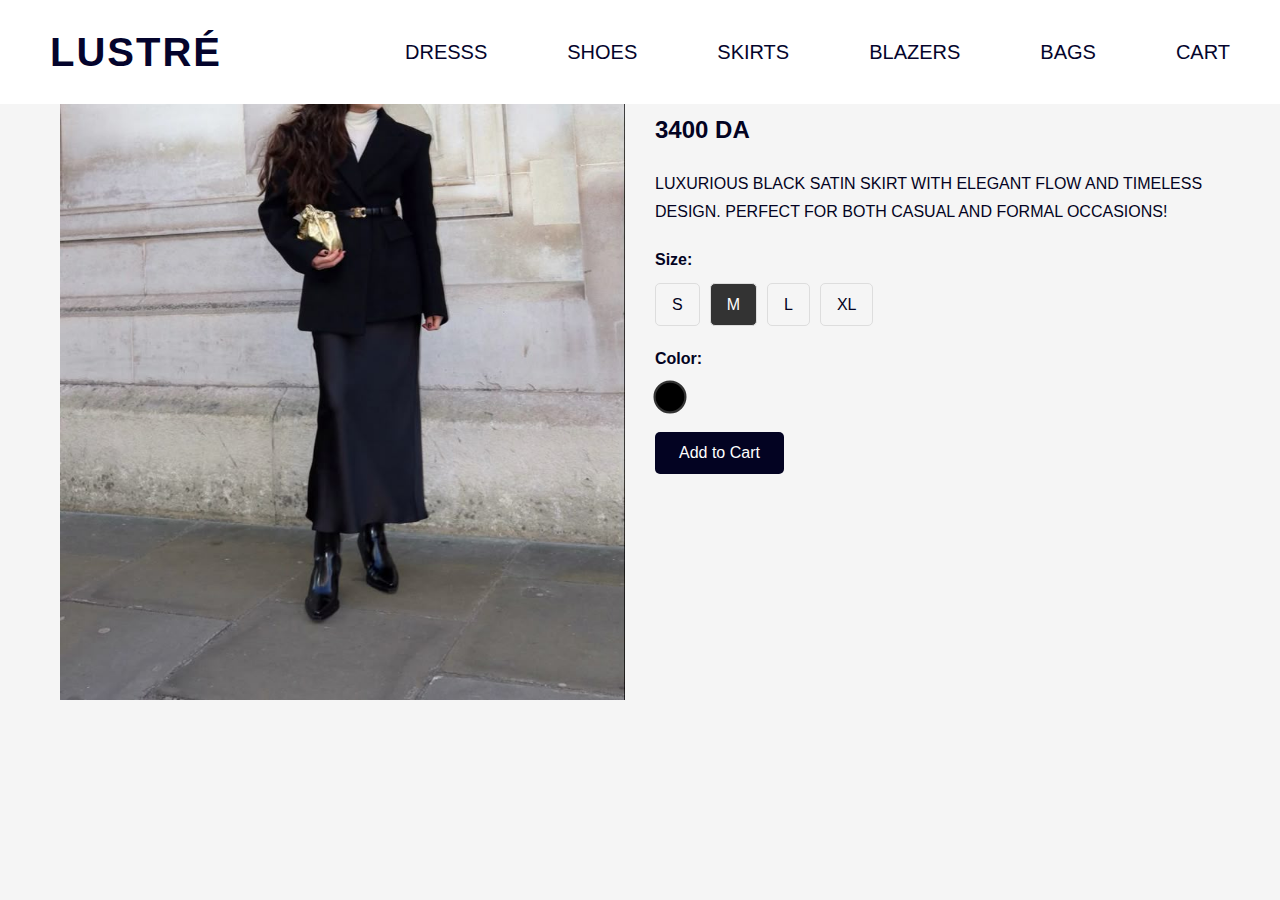
<file: Black Satin Skirt Product Detail Page.html>
<!DOCTYPE html>
<html lang="en">
<head>
    <meta charset="UTF-8">
    <meta name="viewport" content="width=device-width, initial-scale=1.0">
    <title>Black Satin Skirt - LUSTRÉ</title>
    <link href="daw.css" rel="stylesheet">
</head>
<body>
    <div class="navigation-bar">
        <div class="logo-et-slogan">
            <a href="indeex.html"> <h1>LUSTRÉ</h1></a>
        </div>
        <ul class="navigation-barlinks">
            <li><a href="dress.html" title="our dresses">DRESSS</a></li>
            <li><a href="shoes.html" title="our shoes">SHOES</a></li>
            <li><a href="skirt.html" title="our skirts">SKIRTS</a></li>
            <li><a href="blazer.html" title="our blazers">BLAZERS</a></li>
            <li><a href="bags.html" title="our bags">BAGS</a></li>
            <li><a href="cart.html" title="cart">CART</a></li>
        </ul>
    </div>
    <div class="container">
        <div class="product-container">
            <div class="product-images">
                <div class="main-image"><img src="black blazer2.jpeg"></div>
            </div>
            
            <div class="product-info">
                <h1 class="product-title">BLACK SATIN SKIRT</h1>
                <div class="product-price">3400 DA</div>
                
                <div class="product-description">
                    <p>LUXURIOUS BLACK SATIN SKIRT WITH ELEGANT FLOW AND TIMELESS DESIGN. PERFECT FOR BOTH CASUAL AND FORMAL OCCASIONS!</p>
                </div>
                
                <div class="product-options">
                    <div class="option-title">Size:</div>
                    <div class="size-options">
                        <div class="size-option">S</div>
                        <div class="size-option active">M</div>
                        <div class="size-option">L</div>
                        <div class="size-option">XL</div>
                    </div>
                    
                    <div class="option-title">Color:</div>
                    <div class="color-options">
                        <div class="color-option color-black active" title="Black"></div>
                    </div>
                </div>
                
                <button class="add-to-cart">Add to Cart</button>
            </div>
        </div>
    </div>
</body>
</html>
</file>
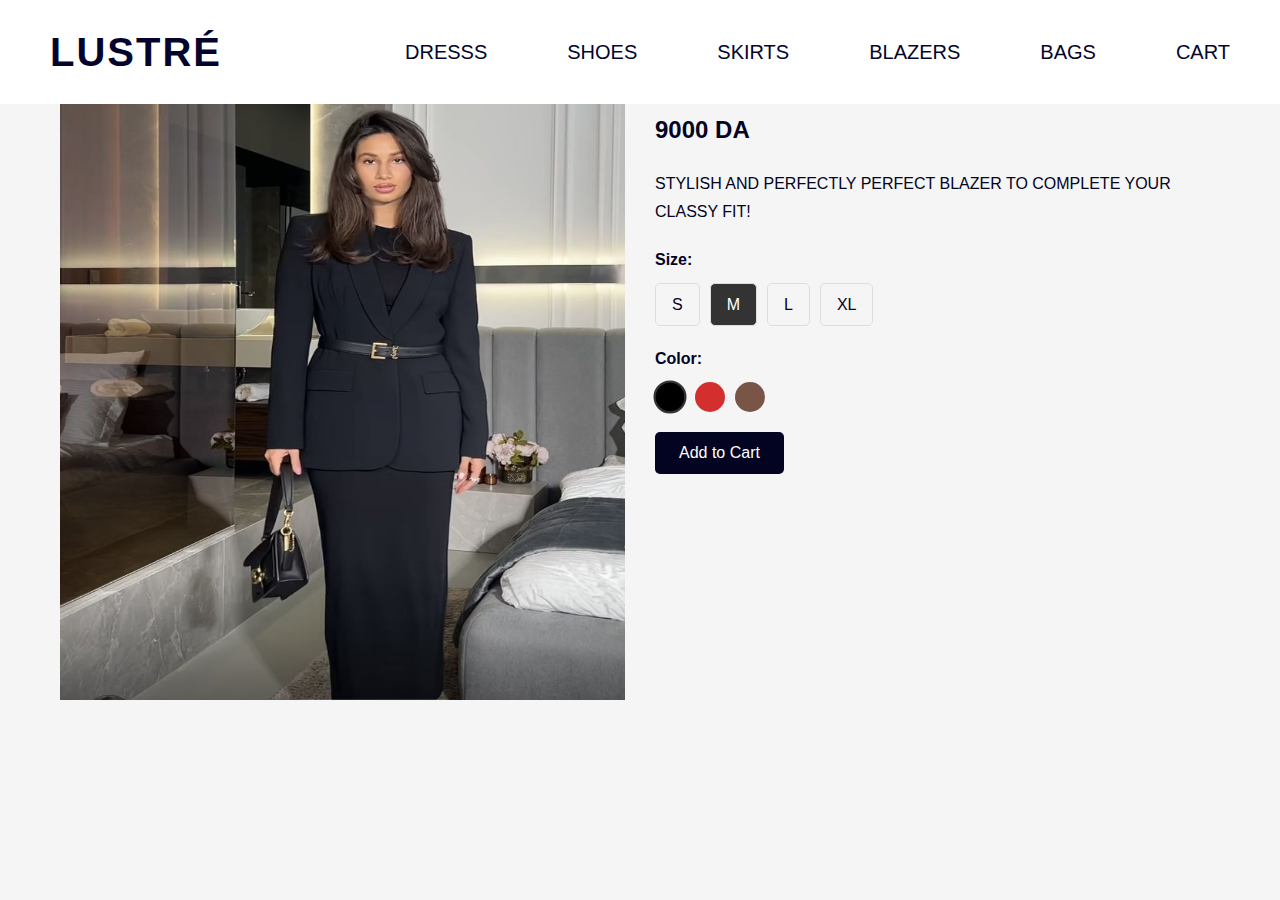
<file: blazerdtl.html>
<!DOCTYPE html>
<html lang="en">
<head>
    <meta charset="UTF-8">
    <meta name="viewport" content="width=device-width, initial-scale=1.0">
    <title>Document</title>
    <link href="daw.css" rel="stylesheet">
</head>
<body>
    <div class="navigation-bar">
        <div class="logo-et-slogan">
            <a href="indeex.html"> <h1>LUSTRÉ</h1></a>
           

        </div>
        <ul class="navigation-barlinks">
            <li><a href="dress.html" title="our dresses">DRESSS</a></li>
            <li><a href="shoes.html" title="our shoes">SHOES</a></li>
            <li><a href="skirt.html" title="our skirts">SKIRTS</a></li>
            <li><a href="blazer.html" title="our blazers">BLAZERS</a></li>
            <li><a href="bags.html" title="our bags">BAGS</a></li>
            <li><a href="cart.html" title="cart">CART</a></li>
        
        </ul>
    </div>
    <div class="container">
        <div class="product-container">
            <div class="product-images">
      
                <div class="main-image"><img src="black blazer1.jpeg"></div>
               
            </div>
            
            <div class="product-info">
                <h1 class="product-title">BLAZER</h1>
                <div class="product-price">9000 DA</div>
                
                <div class="product-description">
                    <p>STYLISH AND PERFECTLY PERFECT BLAZER TO COMPLETE YOUR CLASSY FIT!</p>
                </div>
                
                <div class="product-options">
                    <div class="option-title">Size:</div>
                    <div class="size-options">
                        <div class="size-option">S</div>
                        <div class="size-option active">M</div>
                        <div class="size-option">L</div>
                        <div class="size-option">XL</div>
                    </div>
                    
                    <div class="option-title">Color:</div>
                    <div class="color-options">
                        <div class="color-option color-black active" title="Black"></div>
                        <div class="color-option color-red" title="Red"></div>
                        <div class="color-option color-brown" title="Brown"></div>
                    </div>
                </div>
                
            
                
                <button class="add-to-cart">Add to Cart</button>
            </div>
        </div>
    </div>
</body>
</html>
</file>
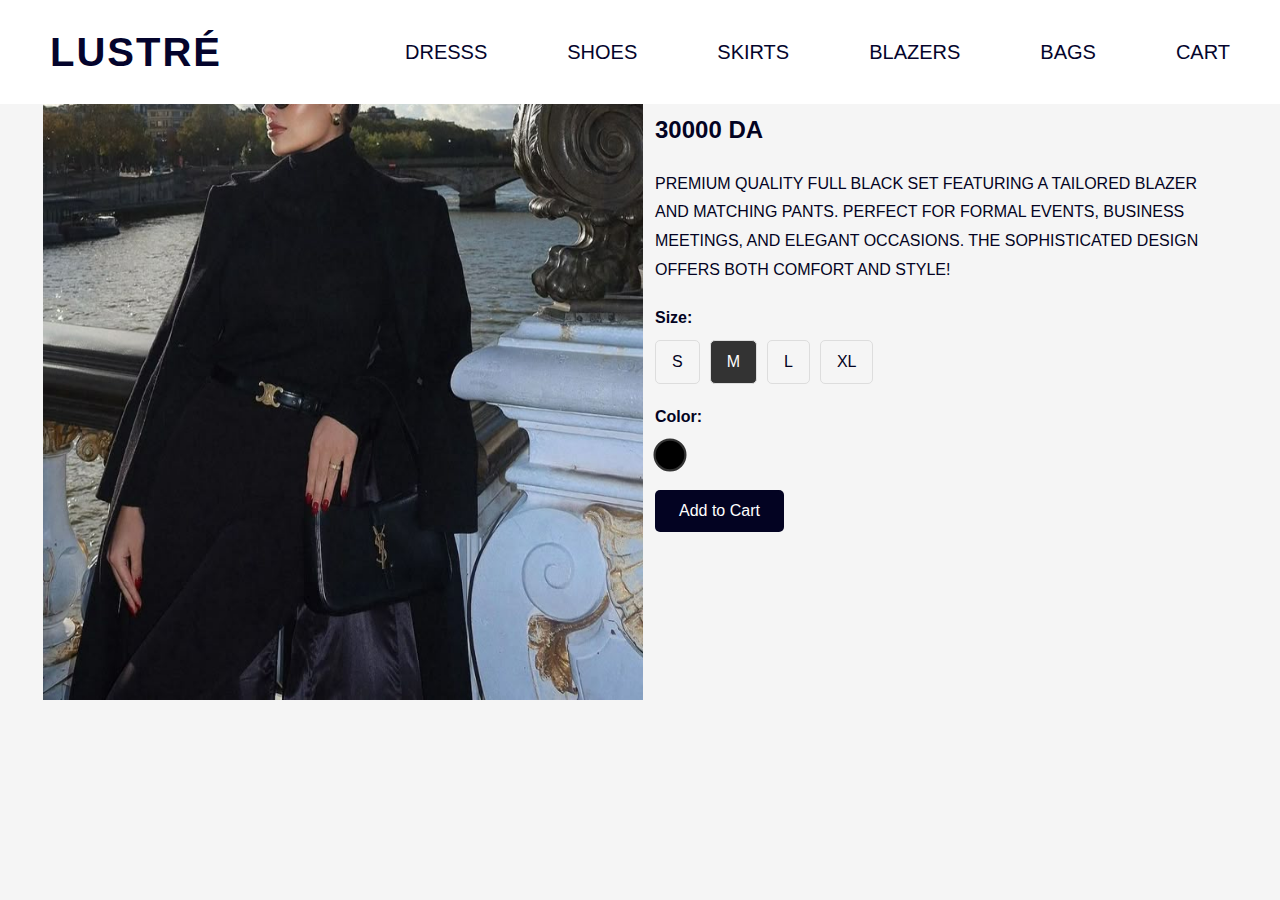
<file: Full Black Set Product Detail Page.html>
<!DOCTYPE html>
<html lang="en">
<head>
    <meta charset="UTF-8">
    <meta name="viewport" content="width=device-width, initial-scale=1.0">
    <title>Full Black Set - LUSTRÉ</title>
    <link href="daw.css" rel="stylesheet">
</head>
<body>
    <div class="navigation-bar">
        <div class="logo-et-slogan">
            <a href="indeex.html"> <h1>LUSTRÉ</h1></a>
        </div>
        <ul class="navigation-barlinks">
            <li><a href="dress.html" title="our dresses">DRESSS</a></li>
            <li><a href="shoes.html" title="our shoes">SHOES</a></li>
            <li><a href="skirt.html" title="our skirts">SKIRTS</a></li>
            <li><a href="blazer.html" title="our blazers">BLAZERS</a></li>
            <li><a href="bags.html" title="our bags">BAGS</a></li>
            <li><a href="cart.html" title="cart">CART</a></li>
        </ul>
    </div>
    <div class="container">
        <div class="product-container">
            <div class="product-images">
                <div class="main-image"><img src="black blazer.jpeg"></div>
            </div>
            
            <div class="product-info">
                <h1 class="product-title">FULL BLACK SET</h1>
                <div class="product-price">30000 DA</div>
                
                <div class="product-description">
                    <p>PREMIUM QUALITY FULL BLACK SET FEATURING A TAILORED BLAZER AND MATCHING PANTS. PERFECT FOR FORMAL EVENTS, BUSINESS MEETINGS, AND ELEGANT OCCASIONS. THE SOPHISTICATED DESIGN OFFERS BOTH COMFORT AND STYLE!</p>
                </div>
                
                <div class="product-options">
                    <div class="option-title">Size:</div>
                    <div class="size-options">
                        <div class="size-option">S</div>
                        <div class="size-option active">M</div>
                        <div class="size-option">L</div>
                        <div class="size-option">XL</div>
                    </div>
                    
                    <div class="option-title">Color:</div>
                    <div class="color-options">
                        <div class="color-option color-black active" title="Black"></div>
                    </div>
                </div>
                
                <button class="add-to-cart">Add to Cart</button>
            </div>
        </div>
    </div>
</body>
</html>
</file>
<file: daw.css>
* {
    margin: 0;
    padding: 0;
    box-sizing: border-box;
    font-family: 'Playfair Display', 'Garamond', serif;
}
body
{
background-color: #f8f8f8;
color: #333;
}
.navigation-bar
{
    list-style: none;
    display: flex;
    justify-content: space-between;
    align-items: center;
    padding: 20px 50px;
    background-color: white;
    width: 100%;
    position: fixed;
    top: 0;
    width: 100%;
    z-index: 100;

}
.logo-et-slogan
{
    text-decoration: none;
    font-size: 20px;
    letter-spacing: 2px;
    color: rgb(4, 4, 44);
}
.logo-et-slogan a 
{
    text-decoration: none;
    color: rgb(4, 4, 44);
}
.navigation-barlinks
{
    display: flex;
}
.navigation-barlinks li {
    margin-left: 80px;
    list-style: none;
}
.navigation-barlinks a {
    text-decoration: none;
    color: rgb(4, 4, 44);
    font-size: 20px;
    transition: all 0.3s ease;
    
}
.background
{
    height: 150vh;
    background: linear-gradient(rgba(0, 0, 0, 0.532), rgba(0, 0, 0, 0.641)), url("https://assets.vogue.com/photos/67d47cc37acb01c31092a315/16:9/w_1920%2Cc_limit/street%2520style%2520holding.png") center/cover no-repeat;
    display: flex;
    justify-content: center;
    align-items: center;
    color: white;
    text-align: center;
    padding: 0 20px;
    margin-top: 60px;
}
.title
{
    max-width: 800px;
}
.background h1
{
    color: #ffffff;
     font-size: 60px;
     margin-bottom: 20px;
    letter-spacing: 5px;
}
.background p {
    font-size: 18px;
    line-height: 1.6;
    margin-bottom: 40px;
}
.shop-now-bouton
{
    display: inline-block;
    background-color: rgb(255, 255, 255);
    color: rgb(21, 5, 40);
    text-decoration: none;
    letter-spacing: 2px;
    border: 2px solid rgb(255, 255, 255);
}
.items {
    padding: 100px 50px;
    text-align: center;
}

.items h2 {
    font-size: 36px;
    margin-bottom: 50px;
    color: rgb(1, 1, 47);
}

.collection {
    display: grid;
    grid-template-columns: repeat(auto-fill, minmax(300px, 1fr));
    gap: 30px;
}

.collection-item {
    background-color: white;
    box-shadow: 0 5px 15px rgba(0, 0, 0, 0.05);
    overflow: hidden;
    transition: transform 0.3s ease;
}

.collection-item:hover {
    transform: translateY(-5px);
    box-shadow: 0 10px 20px rgba(1, 1, 47, 0.1);
}

.collection-item img {
    width: 100%;
    height: 400px;
    object-fit: cover;
}

.item-name {
    padding: 20px;
}
.item-name h3 {
    margin-bottom: 10px;
    font-size: 20px;
    color:rgb(1, 1, 47);
    letter-spacing: 2px;
}
.item-name p {
    color: rgb(1, 1, 47);
    font-size: 18px;
}
.add-to-cart {
    padding: 12px 24px;
    background-color:  rgb(3, 3, 34);
    color: white;
    border: none;
    border-radius: 5px;
    font-size: 16px;
    cursor: pointer;
    transition: background-color 0.3s ease;
}

.add-to-cart:hover {
    background-color:  rgba(4, 4, 44, 0.464);
}
/* css code for detail page*/
* {
    margin: 0;
    padding: 0;
    box-sizing: border-box;
    font-family: 'Arial', sans-serif;
}

body {
    background-color: #f5f5f5;
    color: #333;
    line-height: 1.6;
}

.container {
    max-width: 1200px;
    margin: 0 auto;
    padding: 20px;
}

.product-container {
    display: flex;
    flex-wrap: wrap;
    gap: 30px;
    margin-top: 30px;
}

.product-images {
    flex: 1;
    min-width: 300px;
}

.main-image {
    width: 100%;
    height: 500px;
    background-color: #ddd;
    margin-bottom: 15px;
    border-radius: 5px;
    display: flex;
    justify-content: center;
    align-items: center;
    font-size: 18px;
    color: #777;
}
.main-image img {
    width: 600px;
    height: 800px;
    
}


.x {
    width: 80px;
    height: 80px;
    background-color: #ddd;
    border-radius: 5px;
    cursor: pointer;
    display: flex;
    justify-content: center;
    align-items: center;
    font-size: 12px;
    color: #777;
}
.product-info {
    flex: 1;
    min-width: 300px;
    color: rgb(3, 3, 34);
}

.product-title {
    font-size: 32px;
    margin-bottom: 10px;
    color: rgb(3, 3, 34);
}

.product-price {
    font-size: 24px;
    font-weight: bold;
    margin-bottom: 20px;
    color: rgb(3, 3, 34);
}

.product-description {
    margin-bottom: 20px;
    line-height: 1.8;
    color: rgb(3, 3, 34);
}

.product-options {
    margin-bottom: 20px;
}

.option-title {
    font-weight: bold;
    margin-bottom: 10px;
}

.size-options, .color-options {
    display: flex;
    gap: 10px;
    margin-bottom: 20px;
}

.size-option {
    padding: 8px 16px;
    border: 1px solid #ddd;
    border-radius: 5px;
    cursor: pointer;
    transition: all 0.3s ease;
}

.size-option:hover, .size-option.active {
    background-color: #333;
    color: white;
}

.color-option {
    width: 30px;
    height: 30px;
    border-radius: 50%;
    cursor: pointer;
    transition: all 0.3s ease;
    border: 2px solid transparent;
}

.color-option:hover, .color-option.active {
    transform: scale(1.1);
    border: 2px solid #333;
}

.color-black {
    background-color: #000;
}

.color-red {
    background-color: #d32f2f;
}

.color-brown {
    background-color: #795548;
}
/* Cart Page Styles */
.cart-container {
    margin-top: 120px;
    margin-bottom: 50px;
}

.cart-container h1 {
    margin-bottom: 30px;
    color: rgb(3, 3, 34);
    text-align: center;
}

.cart-content {
    display: flex;
    flex-wrap: wrap;
    gap: 30px;
}

.cart-items {
    flex: 2;
    min-width: 300px;
    background-color: white;
    border-radius: 5px;
    box-shadow: 0 2px 10px rgba(0, 0, 0, 0.05);
    padding: 20px;
}

.empty-cart {
    text-align: center;
    padding: 50px 0;
}

.empty-cart p {
    font-size: 18px;
    color: #777;
    margin-bottom: 20px;
}

.cart-item {
    display: flex;
    align-items: center;
    padding: 20px 0;
    border-bottom: 1px solid #eee;
    position: relative;
}

.cart-item:last-child {
    border-bottom: none;
}

.cart-item-image {
    width: 100px;
    height: 100px;
    border-radius: 5px;
    overflow: hidden;
    margin-right: 20px;
}

.cart-item-image img {
    width: 100%;
    height: 100%;
    object-fit: cover;
}

.cart-item-details {
    flex: 2;
}

.cart-item-details h3 {
    margin-bottom: 5px;
    color: rgb(3, 3, 34);
}

.cart-item-details p {
    color: #777;
    margin-bottom: 5px;
}

.cart-item-quantity {
    display: flex;
    align-items: center;
    margin: 0 20px;
}

.quantity-decrease,
.quantity-increase {
    width: 30px;
    height: 30px;
    background-color: #f0f0f0;
    border: none;
    border-radius: 50%;
    cursor: pointer;
    font-size: 16px;
    display: flex;
    justify-content: center;
    align-items: center;
}

.quantity-value {
    margin: 0 10px;
    min-width: 20px;
    text-align: center;
}

.cart-item-price {
    font-weight: bold;
    color: rgb(3, 3, 34);
    min-width: 80px;
    text-align: right;
}

.remove-item {
    background: none;
    border: none;
    color: #999;
    font-size: 24px;
    cursor: pointer;
    margin-left: 20px;
}

.remove-item:hover {
    color: #d32f2f;
}

.cart-summary {
    flex: 1;
    min-width: 250px;
    background-color: white;
    border-radius: 5px;
    box-shadow: 0 2px 10px rgba(0, 0, 0, 0.05);
    padding: 20px;
    height: fit-content;
}

.cart-summary h2 {
    margin-bottom: 20px;
    color: rgb(3, 3, 34);
}

.summary-row {
    display: flex;
    justify-content: space-between;
    margin-bottom: 15px;
}

.summary-row.total {
    border-top: 1px solid #eee;
    padding-top: 15px;
    margin-top: 15px;
    font-weight: bold;
    font-size: 18px;
}

.checkout-button,
.clear-cart,
.continue-shopping {
    display: block;
    width: 100%;
    padding: 12px;
    margin-top: 15px;
    border: none;
    border-radius: 5px;
    font-size: 16px;
    cursor: pointer;
    text-align: center;
    transition: background-color 0.3s ease;
}

.checkout-button {
    background-color: rgb(3, 3, 34);
    color: white;
}

.checkout-button:hover {
    background-color: rgba(3, 3, 34, 0.8);
}

.clear-cart {
    background-color: #f0f0f0;
    color: #333;
}

.clear-cart:hover {
    background-color: #e0e0e0;
}

.continue-shopping {
    background-color: white;
    color: rgb(3, 3, 34);
    border: 1px solid rgb(3, 3, 34);
    text-decoration: none;
}

.continue-shopping:hover {
    background-color: #f8f8f8;
}

/* Notification styles */
.notification {
    position: fixed;
    bottom: 20px;
    right: 20px;
    background-color: rgb(3, 3, 34);
    color: white;
    padding: 15px 25px;
    border-radius: 5px;
    box-shadow: 0 3px 10px rgba(0, 0, 0, 0.2);
    transform: translateY(100px);
    opacity: 0;
    transition: all 0.3s ease;
    z-index: 1000;
}

.notification.show {
    transform: translateY(0);
    opacity: 1;
}

/* Cart count indicator */
.cart-count {
    display: none;
    background-color: rgb(3, 3, 34);
    color: white;
    width: 20px;
    height: 20px;
    border-radius: 50%;
    font-size: 12px;
    position: absolute;
    top: -8px;
    right: -8px;
    text-align: center;
    line-height: 20px;
}

.navigation-barlinks li {
    position: relative;
}
</file>
